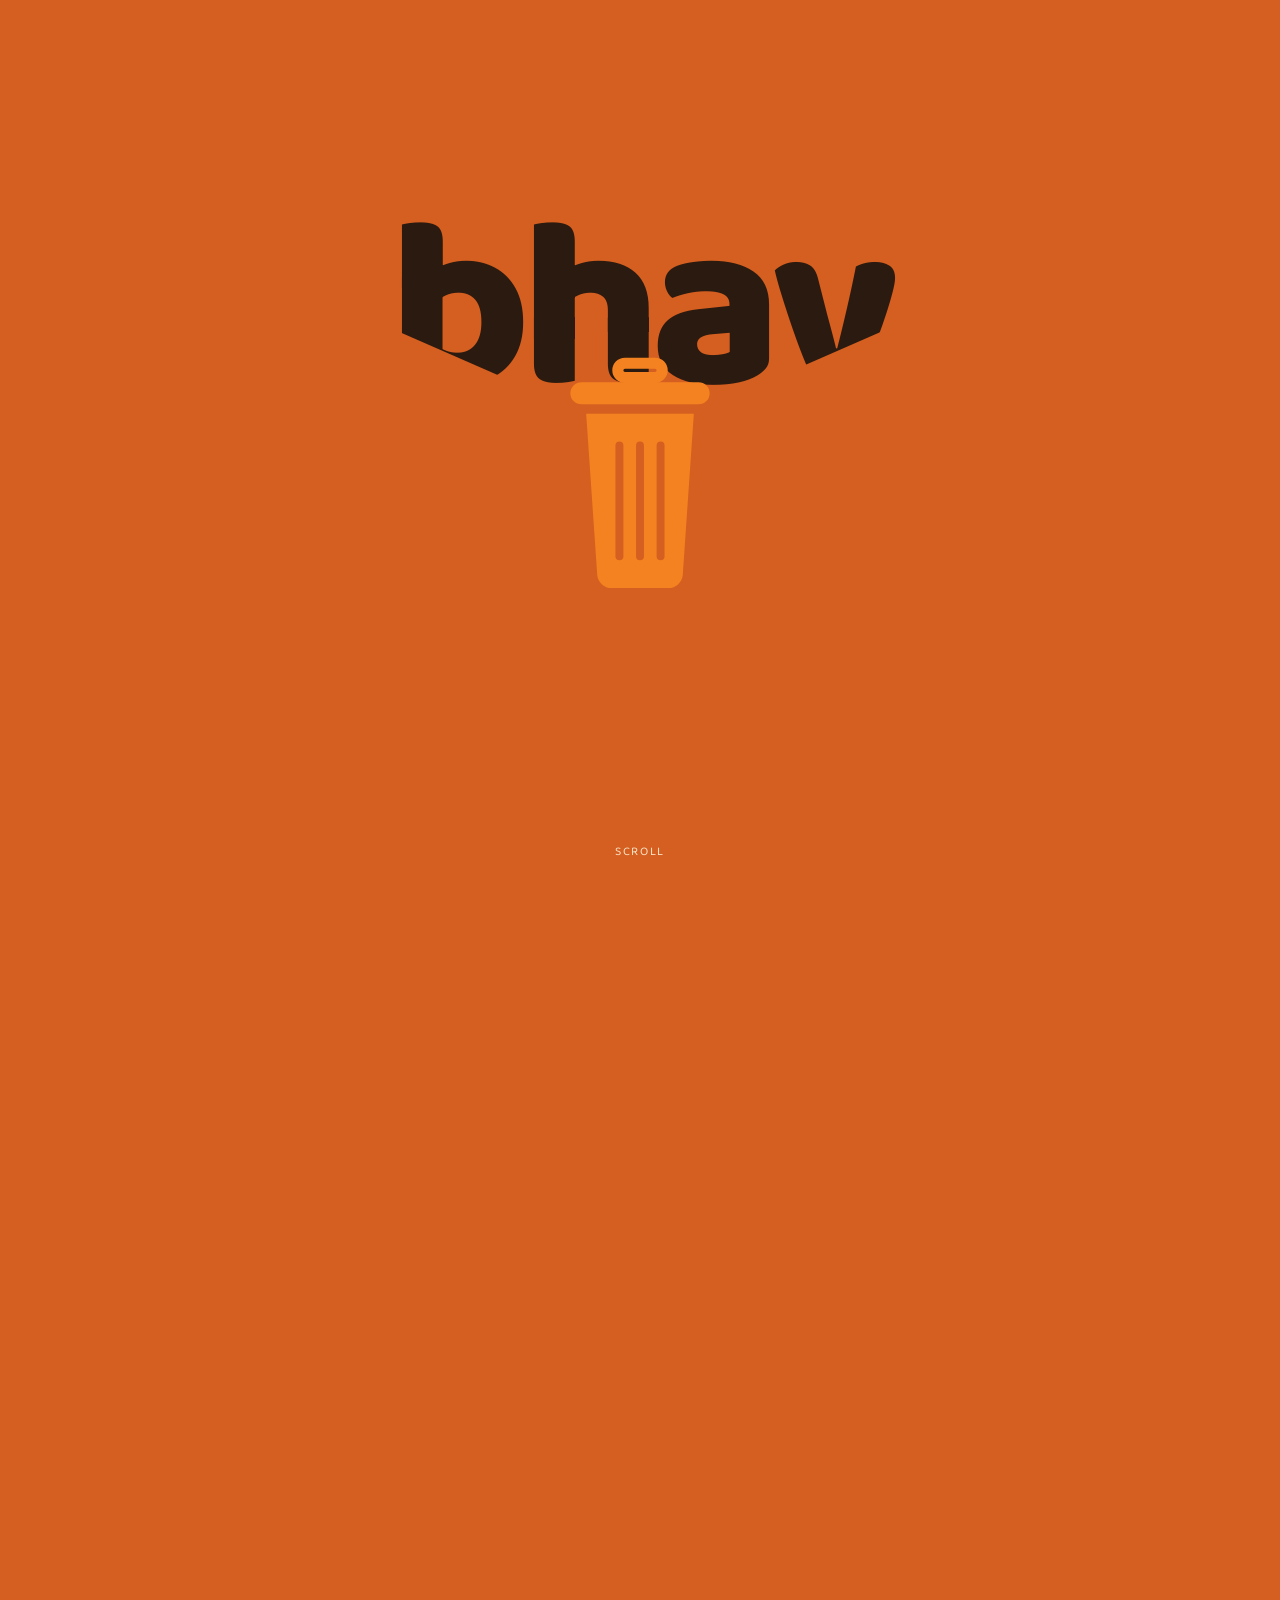
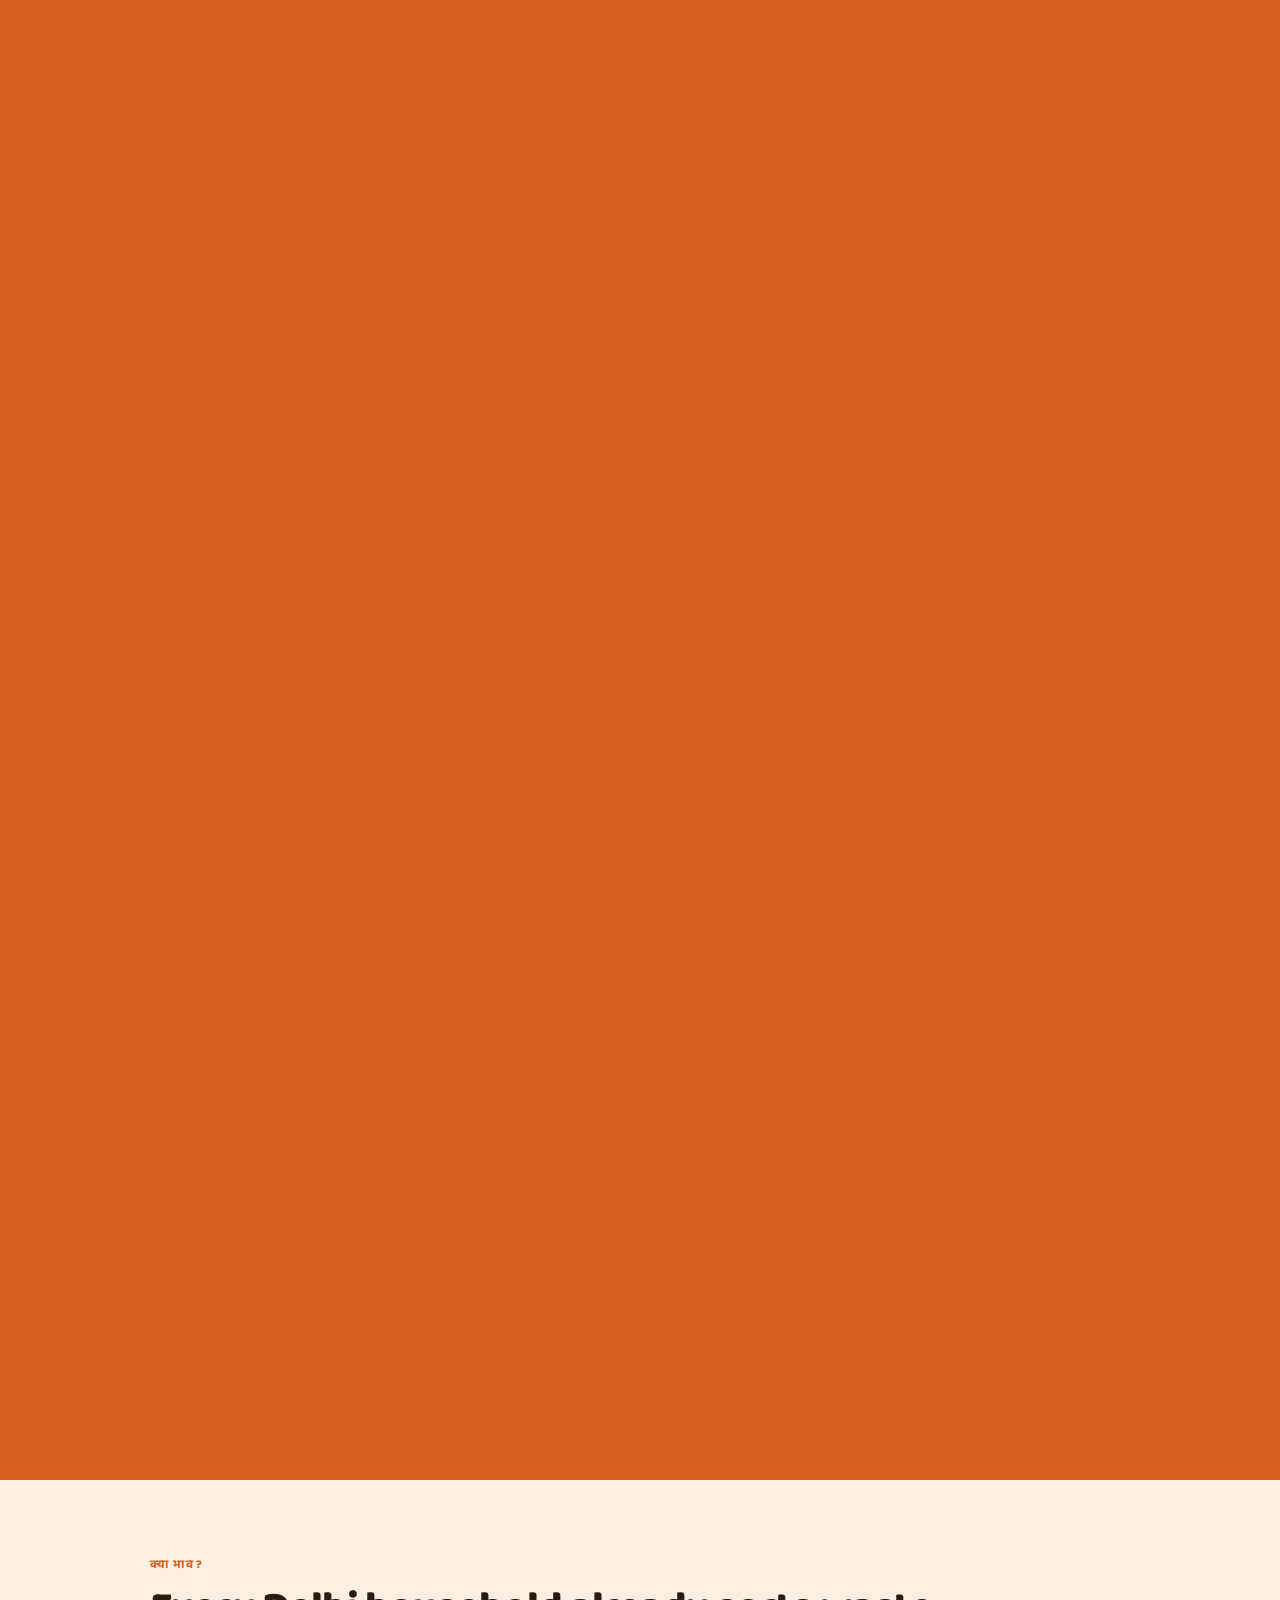
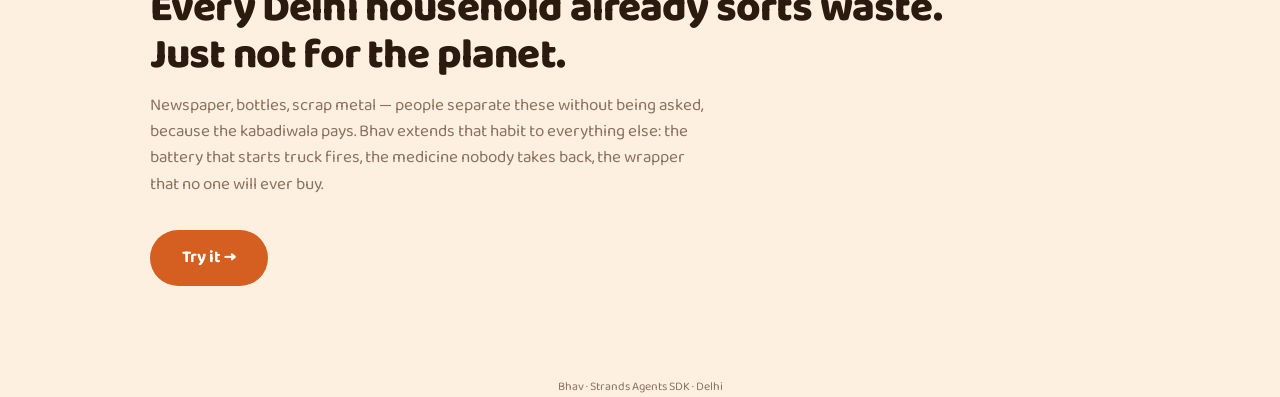
<file: static/index.html>
<!doctype html>
<html lang="en">
<head>
<meta charset="utf-8">
<meta name="viewport" content="width=device-width, initial-scale=1">
<title>Bhav</title>
<link rel="preconnect" href="https://fonts.googleapis.com">
<link rel="preconnect" href="https://fonts.gstatic.com" crossorigin>
<link href="https://fonts.googleapis.com/css2?family=Baloo+2:wght@500;600;700;800&display=swap" rel="stylesheet">
<link rel="stylesheet" href="/static/app.css">
<style>
  /* ============ hero: one continuous scroll sequence ============
     Word, bin, coins and the three tiles all live in ONE sticky stage so the
     coins can travel into the tiles with no cross-section position maths. */
  .hero { height: 520vh; position: relative; background: var(--orange); }
  .stage { position: sticky; top: 0; height: 100vh; overflow: hidden; }
  .stage-inner { position: relative; width: 100%; height: 100%; }

  /* The clip's bottom edge is set from the bin's MEASURED mouth every frame, so
     the word is swallowed exactly at the rim instead of dissolving in mid-air.
     The perspective here is what warps the word as it dives in. */
  .word-clip {
    position: absolute; left: 0; right: 0; top: 0; z-index: 3;
    height: 50%;                      /* placeholder - JS measures the real value */
    overflow: hidden; pointer-events: none;
    perspective: 620px; perspective-origin: 50% 100%;
  }
  .word {
    position: absolute; left: 0; right: 0; bottom: 0; margin: 0; text-align: center;
    color: var(--brown); font-weight: 800; font-size: clamp(96px, 26vw, 240px);
    line-height: .82; letter-spacing: -.04em; white-space: nowrap;
    transform-origin: 50% 100%; will-change: transform;
  }

  /* 40% centres the word+bin group: the word sits above the mouth, so the bin
     itself has to hang below centre for the pair to read as balanced. Still
     leaves roughly the bottom third clear for the coins to fall into. */
  .bin { position: absolute; left: 50%; top: 40%; width: clamp(130px, 27vw, 190px);
         transform: translateX(-50%); z-index: 4; will-change: transform, opacity; }
  .bin svg { width: 100%; display: block; overflow: visible; }

  .coin { position: absolute; left: 50%; top: 50%; width: 54px; height: 54px;
          margin: -27px 0 0 -27px; opacity: 0; z-index: 6;
          perspective: 420px;        /* gives the flip real depth, not a flat squash */
          will-change: transform, opacity; }
  .coin svg { width: 100%; display: block; }
  /* Spins about the vertical axis, like a coin stood on its edge. The inner svg
     spins so it does not fight the positioning transform on .coin. */
  .coin.spin svg { animation: coinspin 3.2s linear infinite; }
  @keyframes coinspin { from { transform: rotateY(0deg); } to { transform: rotateY(360deg); } }

  .tiles { position: absolute; left: 0; right: 0; top: 50%; z-index: 2;
           transform: translateY(-50%); display: grid; gap: 16px; padding: 0 20px;
           max-width: 1040px; margin: 0 auto; grid-template-columns: 1fr; opacity: 0; }
  @media (min-width: 760px) { .tiles { grid-template-columns: repeat(3, 1fr); } }
  .ptile { background: var(--cream); border-radius: 20px; padding: 22px 20px 20px;
           will-change: transform, opacity; }
  /* No background: the slot only reserves the space the coin lands in. A grey
     disc behind a gold coin just looks like a loading state. */
  .ptile .slot { width: 54px; height: 54px; margin-bottom: 14px; }
  .ptile h3 { margin: 0 0 7px; font-size: 18px; font-weight: 700; color: var(--brown); }
  .ptile p { margin: 0; font-size: 14px; line-height: 1.5; color: #6B5443; }

  .scrollcue { position: absolute; left: 0; right: 0; bottom: 26px; text-align: center;
               color: #FCE3C6; font-size: 12px; letter-spacing: .14em;
               text-transform: uppercase; z-index: 7; }

  .band { background: var(--bg); position: relative; z-index: 1; }

  @media (prefers-reduced-motion: reduce) {
    .hero { height: 100vh; }
    .word-clip { height: 38%; clip-path: none; }
    .bin, .coin { display: none; }
    .tiles { opacity: 1 !important; top: auto; bottom: 5%; transform: none; }
  }
</style>
</head>
<body>
<svg width="0" height="0" style="position:absolute" aria-hidden="true"><defs>
  <radialGradient id="coinGrad" cx="38%" cy="30%" r="75%">
    <stop offset="0" stop-color="#FFE7A8"/>
    <stop offset="58%" stop-color="#F5C95C"/>
    <stop offset="100%" stop-color="#DE9A2A"/>
  </radialGradient>
</defs></svg>

<section class="hero" id="hero">
  <div class="stage">
    <div class="stage-inner" id="stage">

      <div class="word-clip" id="wordClip">
        <h1 class="word" id="word">bhav</h1>
      </div>

      <div class="bin" id="bin">
        <svg viewBox="0 0 120 150" aria-hidden="true">
          <path d="M26 34h68l-7 102a9 9 0 0 1-9 8H42a9 9 0 0 1-9-8z" fill="#F58220"/>
          <g stroke="#D45F20" stroke-width="5" stroke-linecap="round">
            <line x1="47" y1="54" x2="47" y2="124"/>
            <line x1="60" y1="54" x2="60" y2="124"/>
            <line x1="73" y1="54" x2="73" y2="124"/>
          </g>
          <g id="lid">
            <rect x="46" y="2" width="28" height="9" rx="4.5" fill="none"
                  stroke="#F58220" stroke-width="7"/>
            <rect x="16" y="14" width="88" height="14" rx="7" fill="#F58220"/>
          </g>
        </svg>
      </div>

      <div class="coin" data-i="0"><svg viewBox="0 0 48 48" aria-hidden="true"><circle cx="24" cy="24" r="22" fill="url(#coinGrad)" stroke="#C8821E" stroke-width="2"/><circle cx="24" cy="24" r="15" fill="none" stroke="#E2AC42" stroke-width="2"/><path d="M20 17h8M24 17v14M20 31h8" stroke="#C8821E" stroke-width="2.2" stroke-linecap="round" fill="none"/></svg></div>
      <div class="coin" data-i="1"><svg viewBox="0 0 48 48" aria-hidden="true"><circle cx="24" cy="24" r="22" fill="url(#coinGrad)" stroke="#C8821E" stroke-width="2"/><circle cx="24" cy="24" r="15" fill="none" stroke="#E2AC42" stroke-width="2"/><path d="M20 17h8M24 17v14M20 31h8" stroke="#C8821E" stroke-width="2.2" stroke-linecap="round" fill="none"/></svg></div>
      <div class="coin" data-i="2"><svg viewBox="0 0 48 48" aria-hidden="true"><circle cx="24" cy="24" r="22" fill="url(#coinGrad)" stroke="#C8821E" stroke-width="2"/><circle cx="24" cy="24" r="15" fill="none" stroke="#E2AC42" stroke-width="2"/><path d="M20 17h8M24 17v14M20 31h8" stroke="#C8821E" stroke-width="2.2" stroke-linecap="round" fill="none"/></svg></div>

      <div class="tiles" id="tiles">
        <div class="ptile"><div class="slot"></div>
          <h3>What is it worth</h3>
          <p>Bhav names the item and tells you what a scrap dealer pays per kilo
             &mdash; or says plainly there is no money in it.</p></div>
        <div class="ptile"><div class="slot"></div>
          <h3>Where it actually goes</h3>
          <p>Four routes, not two. Ten of twenty-two common household items must
             not be binned at all.</p></div>
        <div class="ptile"><div class="slot"></div>
          <h3>Only what we verified</h3>
          <p>Ask a chatbot where to drop a CFL tube and it invents an address.
             Bhav says &ldquo;not yet confirmed&rdquo; instead.</p></div>
      </div>

      <p class="scrollcue" id="cue">scroll</p>
    </div>
  </div>
</section>

<div class="band">
<section class="sec wrap">
  <p class="kicker">क्या भाव?</p>
  <h2 class="big">Every Delhi household already sorts waste.<br>Just not for the planet.</h2>
  <p class="lede">Newspaper, bottles, scrap metal &mdash; people separate these without being
  asked, because the kabadiwala pays. Bhav extends that habit to everything else:
  the battery that starts truck fires, the medicine nobody takes back, the wrapper
  that no one will ever buy.</p>
  <p style="margin-top:32px"><a class="cta" href="/try">Try it &rarr;</a></p>
</section>
<footer class="wrap">Bhav &middot; Strands Agents SDK &middot; Delhi</footer>
</div>

<script>
const reduce = matchMedia("(prefers-reduced-motion: reduce)").matches;
const hero = document.getElementById("hero");
const stage = document.getElementById("stage");
const word = document.getElementById("word");
const wordClip = document.getElementById("wordClip");
const bin = document.getElementById("bin");
const lid = document.getElementById("lid");
const cue = document.getElementById("cue");
const tiles = document.getElementById("tiles");
const coins = [...document.querySelectorAll(".coin")];
const ptiles = [...document.querySelectorAll(".ptile")];

const clamp = (v,a,b) => Math.min(b, Math.max(a,v));
const span_ = (p,a,b) => clamp((p-a)/(b-a), 0, 1);
const easeOut = t => 1 - Math.pow(1-t, 3);
const easeIn = t => t*t;

const P = {
  lidOpen: [0.00, 0.10],
  wordIn:  [0.06, 0.36],
  lidShut: [0.36, 0.44],
  drop:    [0.45, 0.66],   // longer, so the coins emerging is readable
  travel:  [0.68, 0.88],   // starts only after the drop has finished
  binGo:   [0.68, 0.84],
  tilesIn: [0.74, 0.92],
};

function frame() {
  if (reduce) return;
  const h = hero.offsetHeight - window.innerHeight;
  const p = clamp(-hero.getBoundingClientRect().top / h, 0, 1);

  // lid swings open on its left hinge, then shuts once the word is inside
  const open = easeOut(span_(p, ...P.lidOpen)) - easeIn(span_(p, ...P.lidShut));
  lid.setAttribute("transform", `rotate(${-64 * open} 18 21)`);

  // Measure the bin's mouth. In the 0 0 120 150 viewBox the body opening runs
  // x=26..94 at y=34, so the mouth is 68/120 of the bin's width.
  const binRect = bin.getBoundingClientRect();
  const stageRect = stage.getBoundingClientRect();
  const mouthY = binRect.top + binRect.height * (34 / 150) - stageRect.top;
  const mouthHalf = binRect.width * (68 / 120) / 2;
  const mouthMid = binRect.left + binRect.width / 2 - stageRect.left;
  const mouthL = mouthMid - mouthHalf;
  const mouthR = mouthMid + mouthHalf;

  // The clip is a FUNNEL, not a rectangle. Full width at the top, sloping in to
  // exactly the mouth width at the bottom. A straight full-width edge is what
  // made the word look like it was sliding behind a panel - the opening it goes
  // into has to be as narrow as the bin itself.
  wordClip.style.height = mouthY + "px";
  const taper = mouthY * 0.38;
  wordClip.style.clipPath =
    `polygon(0 0, 100% 0, 100% ${taper}px, ${mouthR}px 100%, ${mouthL}px 100%, 0 ${taper}px)`;

  // Perspective keystone + horizontal squeeze, so the word narrows toward the
  // mouth at the same rate the funnel does.
  const wi = easeIn(span_(p, ...P.wordIn));
  word.style.transform =
    `translateY(${wi * 26}vh) rotateX(${wi * 74}deg) ` +
    `scaleX(${1 - wi * 0.58}) scaleY(${1 - wi * 0.14})`;
  cue.style.opacity = String(1 - span_(p, 0, 0.12));

  // bin judders as the lid shuts, then recedes
  const shakeT = span_(p, 0.36, 0.50);
  const shake = Math.sin(shakeT * Math.PI * 6) * (1 - shakeT) * 8;
  const gone = easeIn(span_(p, ...P.binGo));
  bin.style.transform =
    `translateX(-50%) translateX(${shake}px) translateY(${-gone*24}vh) scale(${1-gone*0.75})`;
  bin.style.opacity = String(1 - gone);

  // coins fall out of the BOTTOM of the bin, then travel to their tile slots
  const binBox = bin.getBoundingClientRect();
  const stageBox = stageRect;
  const cx = stage.offsetWidth / 2, cy = stage.offsetHeight / 2;
  const originX = binBox.left + binBox.width/2 - stageBox.left - cx;
  const originY = binBox.bottom - stageBox.top - cy;

  coins.forEach((c, i) => {
    const d = easeOut(span_(p, P.drop[0] + i*0.045, P.drop[1] + i*0.045));
    const t = easeOut(span_(p, P.travel[0] + i*0.03, P.travel[1]));

    // Longer fall into the empty space under the bin, so the coins are clearly
    // seen coming out rather than appearing and immediately flying off.
    const fx = originX + (i - 1) * 64 * d;
    const fy = originY + d * 170;

    const slot = ptiles[i].querySelector(".slot").getBoundingClientRect();
    const tx = slot.left + slot.width/2 - stageBox.left - cx;
    const ty = slot.top + slot.height/2 - stageBox.top - cy;

    const x = fx + (tx - fx) * t;
    const y = fy + (ty - fy) * t;

    // Tumble while falling, then unwind back to upright as it settles - a
    // leftover z-rotation would leave the spin axis tilted instead of vertical.
    const tumble = (d * 300 + t * 140) * (1 - t);

    c.style.opacity = String(d);
    c.style.transform = `translate(${x}px, ${y}px) rotate(${tumble}deg)`;
    c.classList.toggle("spin", t > 0.985);
  });

  // tiles rise in beneath the arriving coins
  const ti = easeOut(span_(p, ...P.tilesIn));
  tiles.style.opacity = String(ti);
  ptiles.forEach((el, i) => {
    const s = easeOut(span_(p, P.tilesIn[0] + i*0.03, P.tilesIn[1]));
    el.style.transform = `translateY(${(1-s) * 28}px)`;
  });
}

let ticking = false;
addEventListener("scroll", () => {
  if (ticking) return;
  ticking = true;
  requestAnimationFrame(() => { frame(); ticking = false; });
}, { passive: true });
addEventListener("resize", frame);
addEventListener("load", frame);
document.fonts && document.fonts.ready.then(frame);
frame();
</script>
</body>
</html>
</file>
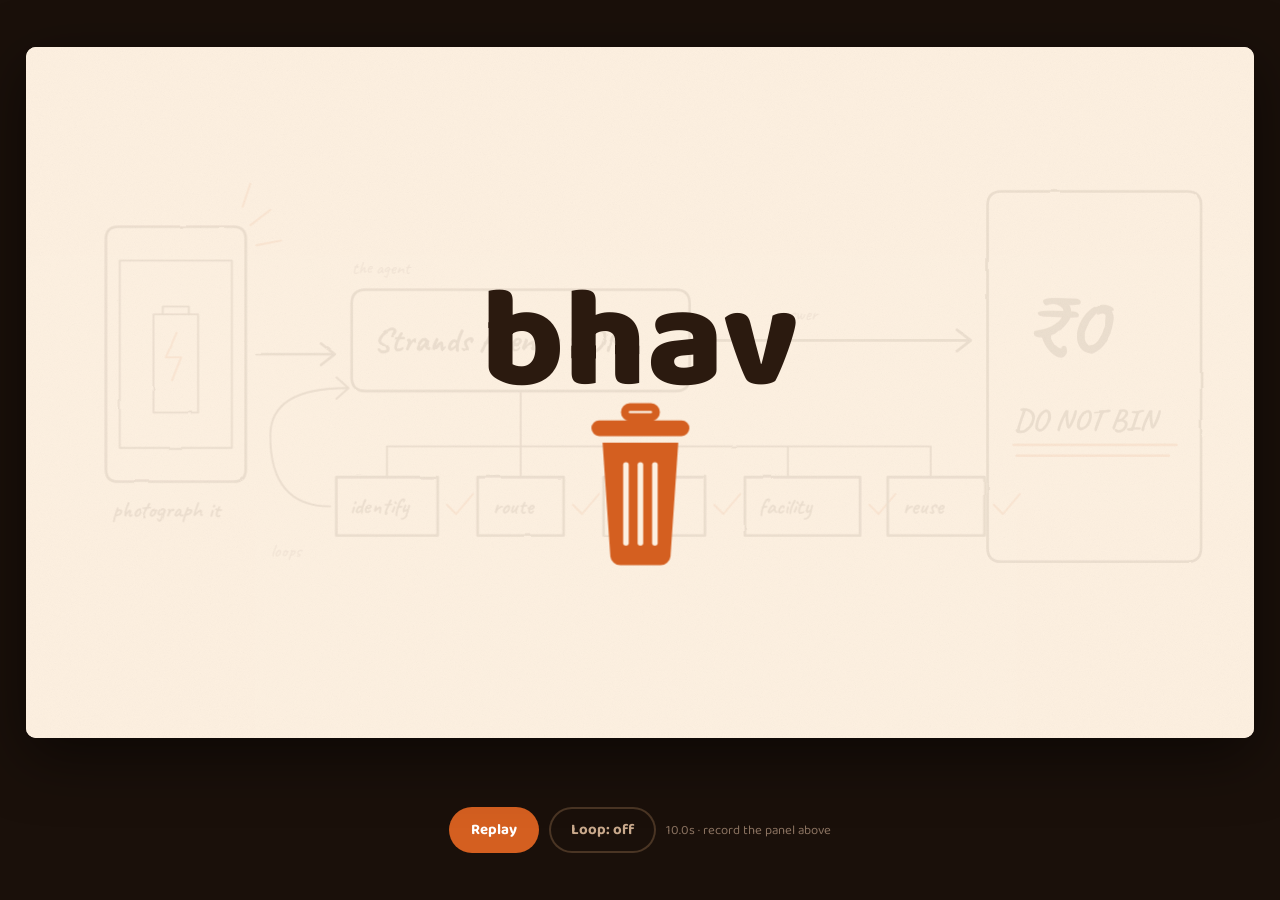
<file: static/flow.html>
<!doctype html>
<html lang="en">
<head>
<meta charset="utf-8">
<meta name="viewport" content="width=device-width, initial-scale=1">
<title>Bhav &middot; flow</title>
<link rel="preconnect" href="https://fonts.googleapis.com">
<link rel="preconnect" href="https://fonts.gstatic.com" crossorigin>
<link href="https://fonts.googleapis.com/css2?family=Caveat:wght@500;600;700&family=Baloo+2:wght@700;800&display=swap" rel="stylesheet">
<style>
  :root { --paper:#FDF0E0; --pencil:#2B1A0F; --accent:#D45F20; }
  * { box-sizing: border-box; }
  body { margin:0; background:#1A100A; display:grid; place-items:center;
         min-height:100vh; font-family:"Baloo 2",system-ui,sans-serif; gap:16px;
         padding:20px; }
  .stage { width:min(96vw, 1600px); aspect-ratio:16/9; background:var(--paper);
           border-radius:10px; overflow:hidden; position:relative;
           box-shadow:0 18px 60px rgba(0,0,0,.5); }
  svg { width:100%; height:100%; display:block; }
  .bar { display:flex; gap:10px; align-items:center; }
  button { font-family:inherit; font-weight:700; font-size:15px; padding:11px 22px;
           border-radius:999px; border:none; cursor:pointer;
           background:var(--accent); color:#fff; }
  button.ghost { background:transparent; color:#C9A98C; box-shadow:inset 0 0 0 2px #4A3524; }
  .hint { color:#8A7260; font-size:13px; }

  /* ---- the drawing engine ----
     pathLength="1" normalises every path, so one dasharray value draws any
     shape correctly regardless of its real length. */
  .d { stroke-dasharray:1; stroke-dashoffset:1;
       animation:draw var(--t,.5s) ease-out var(--d,0s) forwards; }
  @keyframes draw { to { stroke-dashoffset:0; } }

  /* text reveals left-to-right, as if being written */
  .w { clip-path:inset(0 100% 0 0);
       animation:write var(--t,.45s) ease-out var(--d,0s) forwards; }
  @keyframes write { to { clip-path:inset(0 -2% 0 0); } }

  .p { opacity:0; transform-box:fill-box; transform-origin:center;
       animation:pop .32s cubic-bezier(.34,1.56,.64,1) var(--d,0s) forwards; }
  @keyframes pop { from{opacity:0;transform:scale(.4)} to{opacity:1;transform:scale(1)} }

  .flash { opacity:0; animation:flash .7s ease-out var(--d,0s) forwards; }
  @keyframes flash { 0%{opacity:0} 30%{opacity:1} 100%{opacity:0} }

  #diagram { animation:dim .7s ease-in 8.6s forwards; }
  @keyframes dim { to { opacity:.08; } }

  #finale { opacity:0; animation:rise .9s cubic-bezier(.2,.8,.2,1) 8.9s forwards; }
  @keyframes rise { from{opacity:0;transform:translateY(26px)} to{opacity:1;transform:none} }

  .ink  { fill:none; stroke:var(--pencil); stroke-width:3.4;
          stroke-linecap:round; stroke-linejoin:round; }
  .thin { stroke-width:2.4; }
  .acc  { stroke:var(--accent); }
  text  { font-family:"Caveat",cursive; fill:var(--pencil); }
  .lbl  { font-size:30px; font-weight:600; }
  .big  { font-size:44px; font-weight:700; }
  .cap  { font-size:24px; font-weight:500; opacity:.62; }
</style>
</head>
<body>
<div class="stage" id="stage">
<svg id="svg" viewBox="0 0 1600 900" xmlns="http://www.w3.org/2000/svg">
  <defs>
    <!-- gives every stroke an organic, slightly shaky pencil wobble -->
    <filter id="pencil" x="-6%" y="-6%" width="112%" height="112%">
      <feTurbulence type="fractalNoise" baseFrequency="0.022" numOctaves="3" seed="7" result="n"/>
      <feDisplacementMap in="SourceGraphic" in2="n" scale="2.4"
                         xChannelSelector="R" yChannelSelector="G"/>
    </filter>
    <filter id="grain">
      <feTurbulence type="fractalNoise" baseFrequency="0.85" numOctaves="4" seed="3"/>
      <feColorMatrix type="saturate" values="0"/>
    </filter>
  </defs>

  <rect width="1600" height="900" fill="#FDF0E0"/>
  <rect width="1600" height="900" filter="url(#grain)" opacity=".055"/>

  <g id="diagram" filter="url(#pencil)">

    <!-- ============ 1. the photo (0.0 - 1.5s) ============ -->
    <path class="ink d" style="--d:0s;--t:.55s" pathLength="1"
          d="M104 250 q0-16 16-16 h150 q16 0 16 16 v300 q0 16-16 16 h-150 q-16 0-16-16 z"/>
    <path class="ink thin d" style="--d:.42s;--t:.3s" pathLength="1"
          d="M122 278 h146 v244 h-146 z"/>
    <path class="ink thin d" style="--d:.7s;--t:.32s" pathLength="1"
          d="M166 348 h58 v128 h-58 z M178 338 h34 v10 h-34 z"/>
    <path class="ink thin acc d" style="--d:.9s;--t:.25s" pathLength="1"
          d="M196 372 l-14 32 h20 l-12 30"/>
    <g class="d ink thin acc" style="--d:1.0s;--t:.25s">
      <path pathLength="1" d="M292 232 l26-20 M300 258 l32-6 M282 208 l10-30"/>
    </g>
    <text class="lbl w" style="--d:1.1s" x="112" y="612">photograph it</text>

    <!-- ============ 2. the agent (1.5 - 3.0s) ============ -->
    <path class="ink d" style="--d:1.5s;--t:.35s" pathLength="1" d="M300 400 h100"/>
    <path class="ink d" style="--d:1.76s;--t:.14s" pathLength="1"
          d="M384 386 l18 14 l-18 14"/>
    <path class="ink d" style="--d:1.85s;--t:.5s" pathLength="1"
          d="M424 334 q0-18 18-18 h404 q18 0 18 18 v96 q0 18-18 18 h-404 q-18 0-18-18 z"/>
    <path class="ink acc flash" style="--d:2.75s" stroke-width="5"
          d="M424 334 q0-18 18-18 h404 q18 0 18 18 v96 q0 18-18 18 h-404 q-18 0-18-18 z"
          fill="none"/>
    <text class="cap w" style="--d:2.05s" x="424" y="296">the agent</text>
    <text class="big w" style="--d:2.25s;--t:.55s" x="452" y="396">Strands Agents SDK</text>

    <!-- ============ 3. the tools (3.0 - 6.5s) ============ -->
    <path class="ink thin d" style="--d:3.0s;--t:.22s" pathLength="1" d="M644 450 v70"/>
    <path class="ink thin d" style="--d:3.2s;--t:.4s"  pathLength="1" d="M470 520 h348"/>

    <!-- identify -->
    <path class="ink thin d" style="--d:3.58s;--t:.2s" pathLength="1" d="M470 520 v40"/>
    <path class="ink d" style="--d:3.68s;--t:.3s" pathLength="1"
          d="M404 560 h132 v76 h-132 z"/>
    <text class="lbl w" style="--d:3.86s;--t:.3s" x="422" y="608">identify</text>
    <path class="ink acc thin d" style="--d:4.06s;--t:.2s" pathLength="1" d="M548 596 l12 12 l22-26"/>

    <!-- route -->
    <path class="ink thin d" style="--d:4.10s;--t:.2s" pathLength="1" d="M644 520 v40"/>
    <path class="ink d" style="--d:4.20s;--t:.3s" pathLength="1"
          d="M588 560 h112 v76 h-112 z"/>
    <text class="lbl w" style="--d:4.38s;--t:.3s" x="608" y="608">route</text>
    <path class="ink acc thin d" style="--d:4.58s;--t:.2s" pathLength="1" d="M712 596 l12 12 l22-26"/>

    <!-- value -->
    <path class="ink thin d" style="--d:4.62s;--t:.2s" pathLength="1" d="M818 520 v40"/>
    <path class="ink d" style="--d:4.72s;--t:.3s" pathLength="1"
          d="M752 560 h132 v76 h-132 z"/>
    <text class="lbl w" style="--d:4.90s;--t:.3s" x="776" y="608">value</text>
    <path class="ink acc thin d" style="--d:5.10s;--t:.2s" pathLength="1" d="M896 596 l12 12 l22-26"/>

    <!-- facility -->
    <path class="ink thin d" style="--d:5.14s;--t:.2s" pathLength="1" d="M818 520 h174 v40"/>
    <path class="ink d" style="--d:5.24s;--t:.3s" pathLength="1"
          d="M936 560 h150 v76 h-150 z"/>
    <text class="lbl w" style="--d:5.42s;--t:.3s" x="954" y="608">facility</text>
    <path class="ink acc thin d" style="--d:5.62s;--t:.2s" pathLength="1" d="M1098 596 l12 12 l22-26"/>

    <!-- reuse -->
    <path class="ink thin d" style="--d:5.66s;--t:.2s" pathLength="1" d="M992 520 h186 v40"/>
    <path class="ink d" style="--d:5.76s;--t:.3s" pathLength="1"
          d="M1122 560 h126 v76 h-126 z"/>
    <text class="lbl w" style="--d:5.94s;--t:.3s" x="1142" y="608">reuse</text>
    <path class="ink acc thin d" style="--d:6.14s;--t:.2s" pathLength="1" d="M1260 596 l12 12 l22-26"/>

    <!-- the loop back into the agent -->
    <path class="ink thin d" style="--d:6.10s;--t:.4s" pathLength="1"
          d="M396 598 q-78 0 -78 -92 q0 -62 100 -62"/>
    <path class="ink thin d" style="--d:6.42s;--t:.14s" pathLength="1"
          d="M404 430 l16 14 l-16 14"/>
    <text class="cap w" style="--d:6.26s;--t:.3s" x="318" y="664">loops</text>

    <!-- ============ 4. the answer (6.5 - 8.5s) ============ -->
    <path class="ink d" style="--d:6.5s;--t:.4s" pathLength="1" d="M874 382 h352"/>
    <path class="ink d" style="--d:6.8s;--t:.14s" pathLength="1"
          d="M1212 368 l18 14 l-18 14"/>
    <text class="cap w" style="--d:6.62s;--t:.3s" x="972" y="356">answer</text>

    <path class="ink d" style="--d:6.9s;--t:.55s" pathLength="1"
          d="M1252 206 q0-18 18-18 h242 q18 0 18 18 v446 q0 18-18 18 h-242 q-18 0-18-18 z"/>
    <text class="w" style="--d:7.4s;--t:.4s;font-size:118px;font-weight:700"
          x="1300" y="400">&#8377;0</text>
    <text class="w" style="--d:7.82s;--t:.45s;font-size:40px;font-weight:700"
          x="1286" y="498">DO NOT BIN</text>
    <path class="ink acc d" style="--d:8.2s;--t:.22s" pathLength="1"
          d="M1286 518 h212 M1290 532 h198"/>
  </g>

  <!-- ============ 5. the sign-off (8.9 - 10.0s) ============ -->
  <g id="finale">
    <text x="800" y="438" text-anchor="middle"
          style="font-family:'Baloo 2';font-weight:800;font-size:184px;fill:#2B1A0F">bhav</text>
    <g transform="translate(713,466) scale(1.45)">
      <path d="M26 34h68l-7 102a9 9 0 0 1-9 8H42a9 9 0 0 1-9-8z" fill="#D45F20"/>
      <g stroke="#FDF0E0" stroke-width="5" stroke-linecap="round">
        <line x1="47" y1="54" x2="47" y2="124"/>
        <line x1="60" y1="54" x2="60" y2="124"/>
        <line x1="73" y1="54" x2="73" y2="124"/>
      </g>
      <rect x="16" y="14" width="88" height="14" rx="7" fill="#D45F20"/>
      <rect x="46" y="2" width="28" height="9" rx="4.5" fill="none"
            stroke="#D45F20" stroke-width="7"/>
    </g>
  </g>
</svg>
</div>

<div class="bar">
  <button id="replay">Replay</button>
  <button class="ghost" id="loop">Loop: off</button>
  <span class="hint">10.0s &middot; record the panel above</span>
</div>

<script>
const stage = document.getElementById("stage");
const svg = document.getElementById("svg");
let looping = false, timer = null;

function play() {
  // Cloning restarts every CSS animation at once, which is far more reliable
  // than resetting animation-name on a few dozen nodes.
  const fresh = svg.cloneNode(true);
  svg.replaceWith(fresh);
  window.svgRef = fresh;
  clearTimeout(timer);
  if (looping) timer = setTimeout(() => { bind(); play(); }, 10400);
}
function bind() { window.svgRef = document.getElementById("svg") || window.svgRef; }

document.getElementById("replay").onclick = () => {
  const cur = stage.querySelector("svg");
  const fresh = cur.cloneNode(true);
  cur.replaceWith(fresh);
  clearTimeout(timer);
  if (looping) timer = setTimeout(replayLoop, 10400);
};
function replayLoop() {
  const cur = stage.querySelector("svg");
  const fresh = cur.cloneNode(true);
  cur.replaceWith(fresh);
  if (looping) timer = setTimeout(replayLoop, 10400);
}
document.getElementById("loop").onclick = (e) => {
  looping = !looping;
  e.target.textContent = "Loop: " + (looping ? "on" : "off");
  clearTimeout(timer);
  if (looping) timer = setTimeout(replayLoop, 10400);
};
</script>
</body>
</html>
</file>
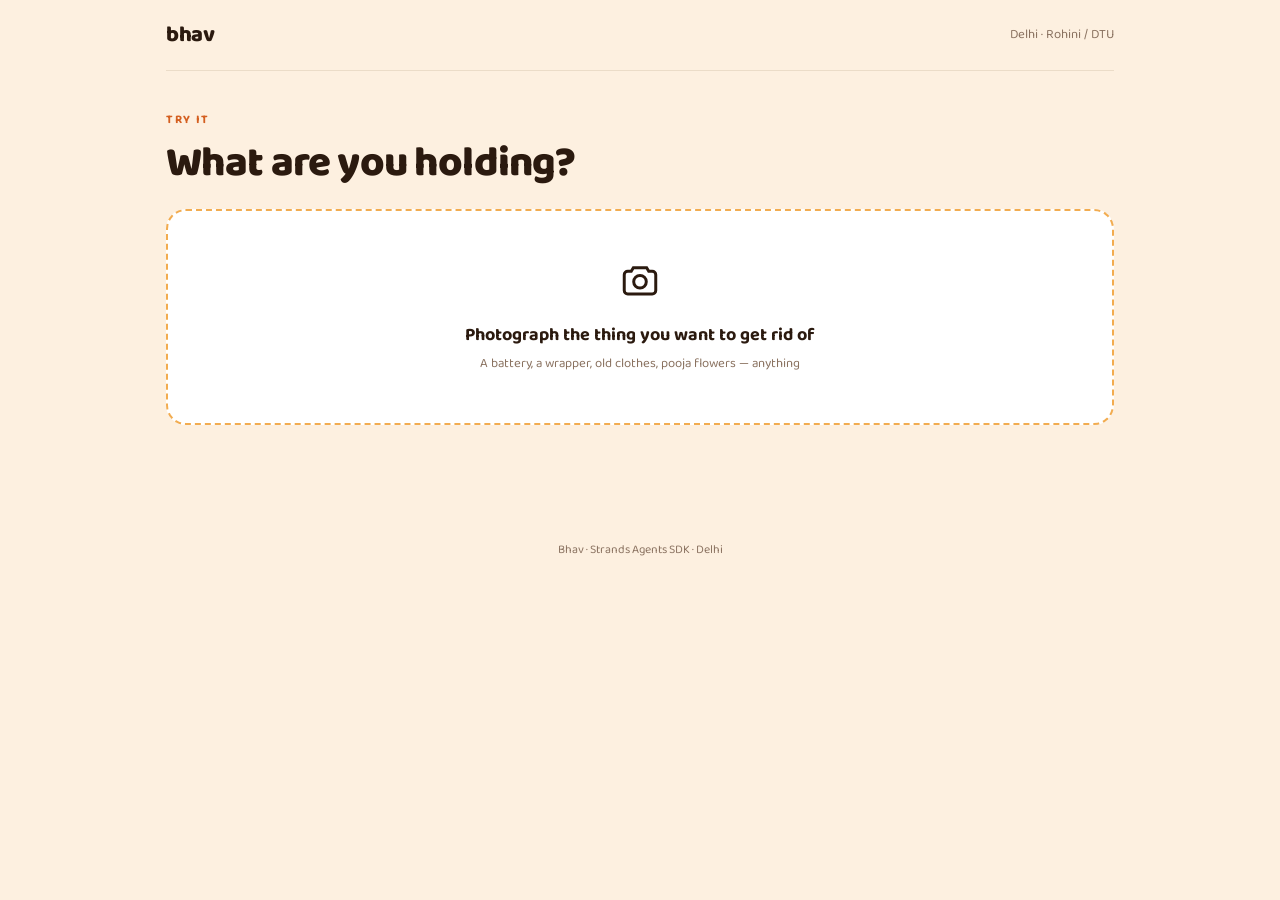
<file: static/try.html>
<!doctype html>
<html lang="en">
<head>
<meta charset="utf-8">
<meta name="viewport" content="width=device-width, initial-scale=1">
<title>Bhav &middot; what are you holding?</title>
<link rel="preconnect" href="https://fonts.googleapis.com">
<link rel="preconnect" href="https://fonts.gstatic.com" crossorigin>
<link href="https://fonts.googleapis.com/css2?family=Baloo+2:wght@500;600;700;800&display=swap" rel="stylesheet">
<link rel="stylesheet" href="/static/app.css">
</head>
<body>
<div class="wrap">
  <div class="topbar">
    <a class="home" href="/">bhav</a>
    <span class="where">Delhi &middot; Rohini / DTU</span>
  </div>

  <section class="sec" style="padding-top:40px">
    <p class="kicker">Try it</p>
    <h2 class="big">What are you holding?</h2>

    <label class="drop" id="drop" tabindex="0" style="margin-top:22px">
      <svg width="42" height="42" viewBox="0 0 24 24" fill="none" stroke="currentColor"
           stroke-width="1.7" stroke-linecap="round" aria-hidden="true">
        <path d="M3 9a2 2 0 0 1 2-2h2l1.2-2h7.6L17 7h2a2 2 0 0 1 2 2v9a2 2 0 0 1-2 2H5a2 2 0 0 1-2-2z"/>
        <circle cx="12" cy="13" r="3.6"/></svg>
      <div class="drop-main">Photograph the thing you want to get rid of</div>
      <div class="drop-sub">A battery, a wrapper, old clothes, pooja flowers &mdash; anything</div>
      <input type="file" id="file" accept="image/*" capture="environment">
    </label>

    <div id="out"></div>
  </section>

  <footer>Bhav &middot; Strands Agents SDK &middot; Delhi</footer>
</div>

<script>
const $ = id => document.getElementById(id);
const out = $("out"), drop = $("drop"), file = $("file");

drop.addEventListener("keydown", e => {
  if (e.key === "Enter" || e.key === " ") { e.preventDefault(); file.click(); }
});

file.addEventListener("change", async () => {
  const f = file.files[0];
  if (!f) return;
  const url = URL.createObjectURL(f);
  drop.style.display = "none";
  out.innerHTML = `<img class="preview" src="${url}" alt="">
    <div class="status"><span class="dots">Working it out</span></div>`;
  const fd = new FormData();
  fd.append("photo", f);
  try {
    const res = await fetch("/api/route", { method: "POST", body: fd });
    const data = await res.json();
    if (!res.ok) throw new Error(data.error || "Request failed");
    render(url, data);
  } catch (err) {
    out.innerHTML = `<img class="preview" src="${url}" alt="">
      <div class="err">${esc(err.message)}</div>${againBtn()}`;
    wireAgain();
  }
});

const esc = s => String(s ?? "").replace(/[&<>"']/g,
  c => ({ "&":"&amp;","<":"&lt;",">":"&gt;",'"':"&quot;","'":"&#39;" }[c]));
const againBtn = () =>
  `<p style="margin-top:20px"><button class="cta" id="again">Try another item</button></p>`;
function wireAgain() {
  const b = $("again");
  if (b) b.onclick = () => {
    file.value = ""; out.innerHTML = ""; drop.style.display = "block";
    drop.scrollIntoView({ behavior: "smooth", block: "center" });
  };
}

// The agent is told to answer in "- " bullets; fall back to sentences if it drifts.
function toPoints(answer) {
  const lines = String(answer || "").split("\n")
    .map(l => l.trim().replace(/^[-*•]\s*/, "")).filter(Boolean);
  if (lines.length > 1) return lines;
  return String(answer || "").split(/(?<=[.!?])\s+/).map(s => s.trim()).filter(Boolean);
}

// Pack tiles so every row sums to exactly 6 columns. Tiles are conditional -
// no reuse route, no video, no facility - so fixed spans always left a ragged
// gap somewhere. The last tile in a short row absorbs the remainder.
function pack(tiles) {
  const rows = [];
  let row = [], w = 0;
  for (const t of tiles) {
    if (w + t.w > 6) { rows.push({ row, w }); row = []; w = 0; }
    row.push(t); w += t.w;
  }
  if (row.length) rows.push({ row, w });
  for (const r of rows) {
    if (r.w < 6) r.row[r.row.length - 1].w += 6 - r.w;
  }
  return rows.flatMap(r => r.row)
             .map(t => t.html.replace("__W__", "w" + t.w))
             .join("");
}

function render(imgUrl, data) {
  const c = data.card || {};
  const danger = c.tone === "danger";
  // Prefer the model's structured two-liner; fall back to parsing its prose.
  const shortLines = (c.in_short && c.in_short.length)
    ? c.in_short : toPoints(data.answer).slice(0, 2);
  const shortList = shortLines.map(p => `<li>${esc(p)}</li>`).join("");
  const sell = c.price && !c.no_monetary_value;

  const moneyTile = `
    <div class="tile __W__ ${sell ? "t-amber" : "t-cream"}">
      <p class="tl">${sell ? "You can sell this" : "Nothing to earn"}</p>
      <p class="money">${sell ? `₹${c.price.low}&ndash;${c.price.high}` : "₹0"}</p>
      <p class="money-sub">${sell
        ? (c.price.verified ? "Confirmed rate" : "Estimated rate")
        : "No scrap market. The reason to bother is beside."}</p>
    </div>`;

  // The item's own reason, not a generic one - a reminder about batteries while
  // you are looking at flowers is worse than no reminder.
  const whyTile = (c.why_not_bin || c.hazard) ? `
    <div class="tile __W__ t-orange"><p class="tl">Why not just bin it</p>
      <p style="margin:0">${esc(c.why_not_bin || c.hazard)}</p></div>` : "";

  const stepsTile = (c.steps && c.steps.length) ? `
    <div class="tile __W__ t-cream">
      <p class="tl">How to do it properly</p>
      <ol class="steps">${c.steps.map((s, i) =>
        `<li><span>${i + 1}</span>${esc(s)}</li>`).join("")}</ol></div>` : "";

  // Only appears when the model judged this a technique worth watching.
  const learnTile = c.learn ? `
    <div class="tile __W__ t-brown"><p class="tl">Watch how</p>
      <p style="margin:0 0 16px;opacity:.9">There is a knack to this one. Worth two
        minutes of watching before you start.</p>
      <a class="learn" href="${esc(c.learn)}" target="_blank" rel="noopener">
        <svg width="17" height="17" viewBox="0 0 24 24" fill="currentColor"
          aria-hidden="true"><path d="M8 5v14l11-7z"/></svg>
        <em>Watch on YouTube</em></a></div>` : "";

  const f = (c.facilities || [])[0];
  const mapsUrl = f && f.maps_query
    ? `https://www.google.com/maps/search/?api=1&query=${encodeURIComponent(f.maps_query)}`
    : null;

  const placeTile = f ? `
    <div class="tile __W__ t-cream"><p class="tl">Where to take it</p>
      <p style="margin:0 0 2px;font-weight:700;font-size:16px">${esc(f.name)}
        ${f.authorised ? '<span class="badge ok">authorised</span>' : ""}</p>
      ${f.phone ? `<p style="margin:6px 0 0"><a href="tel:${esc(f.phone)}">${esc(f.phone)}</a></p>` : ""}
      ${mapsUrl ? `<a class="maps" href="${mapsUrl}" target="_blank" rel="noopener">
        <svg width="15" height="15" viewBox="0 0 24 24" fill="none" stroke="currentColor"
          stroke-width="2"><path d="M20 10c0 6-8 12-8 12s-8-6-8-12a8 8 0 0 1 16 0z"/>
          <circle cx="12" cy="10" r="3"/></svg>
        Find these on Google Maps</a>` : ""}
    </div>` : "";

  const reuseTile = c.reuse ? `
    <div class="tile __W__ t-amber">
      <p class="tl">${c.reuse.is_primary_route ? "Better than binning it" : "Reuse"}</p>
      <p style="margin:0;font-size:15px">${esc(c.reuse.note)}</p></div>` : "";

  const whereTile = c.destination ? `
    <div class="tile __W__ t-brown"><p class="tl">The route</p>
      <p style="margin:0">${esc(c.destination)}</p></div>` : "";

  const trace = (data.trace || []).filter(t => t.kind === "call").map(t =>
    `<div class="step"><b>${esc(t.name)}</b><span>${esc(JSON.stringify(t.input))}</span></div>`
  ).join("");

  const verdictTile = `
      <div class="tile __W__ ${danger ? "t-orange" : "t-brown"}">
        <p class="tl">Verdict</p>
        <p class="verdict">${esc(c.route_verb || "")}</p>
        <p class="item">${esc(c.item || "Unidentified")}</p>
        <p class="seen">${esc(c.visible_label || "")}${
          c.confidence != null ? ` &middot; ${Math.round(c.confidence*100)}% sure` : ""}</p>
        ${shortList ? `<ul class="points" style="margin-top:14px">${shortList}</ul>` : ""}
      </div>`;

  const traceTile = `
      <details class="trace __W__ t-cream">
        <summary>How Bhav worked this out</summary>
        <div class="trace-body">
          ${trace || '<div class="step">No tool calls recorded.</div>'}
          <p class="meta">Strands Agents SDK &middot; ${esc(c.model_used || "gemini")}</p>
        </div>
      </details>`;

  // preferred widths; pack() expands the last tile of any short row to fill it
  const layout = [
    { w: 4, html: verdictTile },
    { w: 2, html: moneyTile },
    whyTile   ? { w: 3, html: whyTile }   : null,
    learnTile ? { w: 3, html: learnTile } : null,
    stepsTile ? { w: 6, html: stepsTile } : null,
    whereTile ? { w: 3, html: whereTile } : null,
    placeTile ? { w: 3, html: placeTile } : null,
    reuseTile ? { w: 6, html: reuseTile } : null,
    { w: 6, html: traceTile },
  ].filter(Boolean);

  out.innerHTML = `
    <img class="preview" src="${imgUrl}" alt="">
    <div class="bento">${pack(layout)}</div>
    ${againBtn()}`;
  wireAgain();
}
</script>
</body>
</html>
</file>
<file: static/app.css>
/* Bhav - shared styles for the landing page and the app page. */

:root {
  --cream:  #FDF0E0;
  --amber:  #F2AC50;
  --orange: #D45F20;
  --brown:  #2B1A0F;
  --gold:   #F5C95C;

  --bg: var(--cream);
  --surface: #FFFFFF;
  --ink: var(--brown);
  --muted: #8A7260;
  --line: #EBDCC8;
  --danger: #B3321A;
  --danger-bg: #FBE7DF;
  --good: #2F7D4F;
  --good-bg: #E9F4EC;
}
@media (prefers-color-scheme: dark) {
  :root:not([data-theme="light"]) {
    --bg: #1A100A; --surface: #241710; --ink: var(--cream);
    --muted: #B59C86; --line: #3A281C;
    --danger: #F0846A; --danger-bg: #351B14;
    --good: #7BC79B; --good-bg: #16281E;
  }
}
:root[data-theme="dark"] {
  --bg: #1A100A; --surface: #241710; --ink: var(--cream);
  --muted: #B59C86; --line: #3A281C;
  --danger: #F0846A; --danger-bg: #351B14;
  --good: #7BC79B; --good-bg: #16281E;
}

* { box-sizing: border-box; }
body {
  margin: 0; background: var(--bg); color: var(--ink);
  font: 16px/1.55 "Baloo 2", ui-sans-serif, system-ui, -apple-system, sans-serif;
  -webkit-font-smoothing: antialiased; overflow-x: hidden;
}

.wrap { max-width: 980px; margin: 0 auto; padding: 0 16px; }
.sec { padding: 76px 0; }
.kicker { font-size: 12px; font-weight: 700; letter-spacing: .14em;
          text-transform: uppercase; color: var(--orange); margin: 0 0 10px; }
h2.big { font-size: clamp(27px, 5vw, 42px); font-weight: 800; letter-spacing: -.02em;
         margin: 0 0 14px; line-height: 1.12; }
.lede { color: var(--muted); max-width: 56ch; margin: 0; font-size: 17px; }

.cta { display: inline-block; background: var(--orange); color: #fff; font-weight: 700;
       padding: 15px 32px; border-radius: 999px; text-decoration: none; font-size: 17px;
       border: none; cursor: pointer; font-family: inherit;
       transition: transform .12s, background .12s; }
.cta:hover { background: var(--brown); transform: translateY(-1px); }
.cta.ghost { background: transparent; color: var(--orange);
             box-shadow: inset 0 0 0 2px var(--orange); }
.cta.ghost:hover { background: var(--orange); color: #fff; }

/* ---------------- app page ---------------- */
.topbar { display: flex; align-items: center; justify-content: space-between;
          padding: 18px 0; border-bottom: 1px solid var(--line); }
.topbar a.home { font-weight: 800; font-size: 22px; color: var(--ink);
                 text-decoration: none; letter-spacing: -.02em; }
.topbar .where { font-size: 13px; color: var(--muted); }

.drop { display: block; width: 100%; border: 2px dashed var(--amber);
        background: var(--surface); border-radius: 20px; padding: 48px 20px;
        text-align: center; cursor: pointer; transition: border-color .15s; }
.drop:hover, .drop:focus-visible { border-color: var(--orange); outline: none; }
.drop-main { font-weight: 700; margin-top: 12px; font-size: 18px; }
.drop-sub { color: var(--muted); font-size: 13px; margin-top: 5px; }
input[type=file] { display: none; }

.preview { width: 100%; max-height: 300px; object-fit: cover; border-radius: 16px;
           border: 1px solid var(--line); display: block; }
.status { text-align: center; color: var(--muted); padding: 30px 0; font-size: 14px; }
.dots::after { content: ""; animation: dots 1.2s steps(4,end) infinite; }
@keyframes dots { 0%{content:""} 25%{content:"."} 50%{content:".."} 75%{content:"..."} }

/* ---------------- bento ----------------
   Six columns so tiles can be genuinely square (span 2 wide x 2 rows at a
   ~158px row height) rather than everything landing as a wide rectangle. */
.bento { display: grid; gap: 14px; margin-top: 22px;
         grid-template-columns: 1fr; grid-auto-rows: minmax(0, auto); }
@media (min-width: 760px) {
  /* No `dense`: it reorders tiles and the sequence here is the argument.
     Widths are packed in JS so every row sums to exactly 6 - leftover columns
     are what made this look haphazard. */
  .bento { grid-template-columns: repeat(6, 1fr); grid-auto-rows: minmax(120px, auto); }
  .w1 { grid-column: span 1; } .w2 { grid-column: span 2; }
  .w3 { grid-column: span 3; } .w4 { grid-column: span 4; }
  .w5 { grid-column: span 5; } .w6 { grid-column: span 6; }
}

.tile { border-radius: 20px; padding: 24px; border: 1px solid transparent;
        display: flex; flex-direction: column; font-size: 16px; line-height: 1.55; }
.tile p:last-child { margin-bottom: 0; }
.tile .tl { font-size: 11px; font-weight: 700; letter-spacing: .12em;
            text-transform: uppercase; margin: 0 0 12px; opacity: .72; }

/* Solid palette fills. Deliberately fixed, not theme-derived - these are the
   brand colours and should read the same in light and dark. */
.t-cream  { background: var(--cream);  color: #3A2415; }
.t-amber  { background: var(--amber);  color: #42280F; }
.t-orange { background: var(--orange); color: #FFF4E8; }
.t-brown  { background: var(--brown);  color: var(--cream); }
.t-cream .tl  { color: #8A6A4B; opacity: 1; }
.t-amber .tl  { color: #7A4A17; opacity: 1; }
.t-orange .tl { color: #FFDCBF; opacity: 1; }
.t-brown .tl  { color: var(--amber); opacity: 1; }
.t-brown a, .t-orange a { color: inherit; }

.verdict { font-size: clamp(23px, 5vw, 33px); font-weight: 800; letter-spacing: -.02em;
           margin: 0 0 6px; line-height: 1.1; }
.item { font-size: 17px; font-weight: 600; margin: 0; }
.seen { color: var(--muted); font-size: 13px; margin: 6px 0 0; }
.money { font-size: clamp(40px, 10vw, 62px); font-weight: 800; letter-spacing: -.035em;
         line-height: 1; margin: 0 0 10px; }
.money-sub { font-size: 13px; margin: 0; opacity: .85; }

/* the standing reminder tile */
.reminder { font-size: 15px; line-height: 1.55; margin: 0; }
.reminder b { font-weight: 700; }

ul.points { margin: 0; padding-left: 0; list-style: none; }
ul.points li { position: relative; padding-left: 21px; margin-bottom: 9px; font-size: 16px; }
ul.points li:last-child { margin-bottom: 0; }
ul.points li::before { content: ""; position: absolute; left: 0; top: .6em;
  width: 8px; height: 8px; border-radius: 50%; background: currentColor; opacity: .5; }

/* numbered how-to steps */
ol.steps { margin: 0; padding: 0; list-style: none; counter-reset: s; }
ol.steps li { position: relative; padding-left: 38px; margin-bottom: 14px;
              font-size: 16px; line-height: 1.5; counter-increment: s; }
ol.steps li:last-child { margin-bottom: 0; }
ol.steps li::before {
  content: counter(s); position: absolute; left: 0; top: -1px;
  width: 26px; height: 26px; border-radius: 50%; display: grid; place-items: center;
  font-size: 13px; font-weight: 800; background: currentColor; color: transparent;
  box-shadow: inset 0 0 0 26px currentColor;
}
ol.steps li span { position: absolute; left: 0; top: -1px; width: 26px; height: 26px;
  display: grid; place-items: center; font-size: 13px; font-weight: 800; }
.t-cream ol.steps li span { color: var(--cream); }
.t-amber ol.steps li span { color: var(--amber); }
.t-orange ol.steps li span { color: var(--orange); }
.t-brown ol.steps li span { color: var(--brown); }

.learn { display: inline-flex; align-items: center; gap: 9px; margin-top: auto;
         background: currentColor; border-radius: 12px; padding: 12px 18px;
         text-decoration: none; font-weight: 700; font-size: 15px; }
.learn em { font-style: normal; }
.t-cream .learn em { color: var(--cream); } .t-cream .learn svg { color: var(--cream); }
.t-amber .learn em { color: var(--amber); } .t-amber .learn svg { color: var(--amber); }
.t-brown .learn em { color: var(--brown); } .t-brown .learn svg { color: var(--brown); }

.badge { display: inline-block; font-size: 10px; font-weight: 700; padding: 3px 9px;
         border-radius: 999px; letter-spacing: .04em; text-transform: uppercase;
         vertical-align: middle; margin-left: 6px; }
.badge.ok { background: var(--good-bg); color: var(--good); border: 1px solid var(--good); }
.badge.un { background: #FFF4DF; color: #9A6212; border: 1px solid var(--amber); }

.maps { display: inline-flex; align-items: center; gap: 7px; margin-top: 11px;
        background: var(--brown); color: var(--cream); text-decoration: none;
        padding: 11px 17px; border-radius: 11px; font-size: 14px; font-weight: 700; }
.maps:hover { background: var(--orange); }

/* No background/border here: the .t-* palette class on the element supplies
   them, and an element+class selector would otherwise out-specify it. Also not
   given .tile, whose flex column breaks summary/body layout. */
/* collapsed, this should be a strip - not stretched to a grid row minimum */
details.trace { border-radius: 20px; align-self: start; }
details.trace > summary { cursor: pointer; padding: 16px 20px; font-size: 13px;
                          font-weight: 700; list-style: none; }
details.trace > summary::-webkit-details-marker { display: none; }
details.trace > summary::before { content: "▸ "; color: var(--orange); }
details.trace[open] > summary::before { content: "▾ "; }
.trace-body { padding: 0 20px 16px; }
.step { font-family: ui-monospace, Menlo, Consolas, monospace; font-size: 12px;
        padding: 8px 0; border-top: 1px solid var(--line); }
.step b { color: var(--orange); }
.step span { color: var(--muted); display: block; margin-top: 3px;
             white-space: pre-wrap; word-break: break-word; }
.meta { font-size: 11px; color: var(--muted); margin-top: 14px; text-align: center; }
.err { color: var(--danger); text-align: center; padding: 22px; }
footer { padding: 40px 0 60px; text-align: center; color: var(--muted); font-size: 12px; }
</file>
